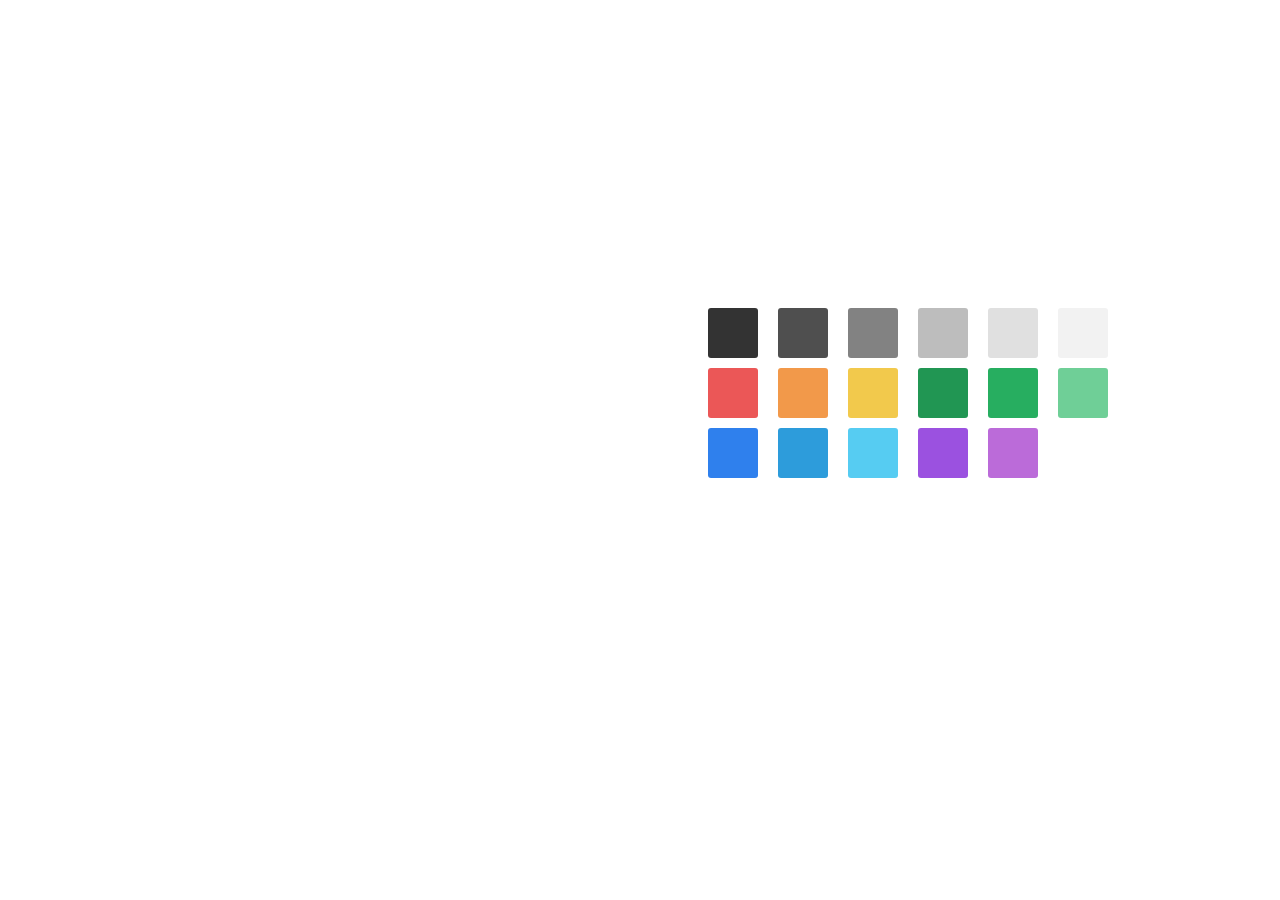
<file: figma/index.html>
<!DOCTYPE html>
<html lang="en">
<head>
    <meta charset="UTF-8">
    <meta http-equiv="X-UA-Compatible" content="IE=edge">
    <meta name="viewport" content="width=device-width, initial-scale=1.0">
    <link rel="stylesheet" href="style.css">
    <title>Document</title>
</head>
<body>
    <div class="conteiner">
        <div class="cube1"></div>
        <div class="cube2"></div>
        <div class="cube3"></div>
        <div class="cube4"></div>
        <div class="cube5"></div>
        <div class="cube6"></div>
    </div>
    <div class="conteiner2">
        <div class="cube11"></div>
        <div class="cube12"></div>
        <div class="cube13"></div>
        <div class="cube14"></div>
        <div class="cube15"></div>
        <div class="cube16"></div>
    </div>
    <div class="conteiner3">
        <div class="cube21"></div>
        <div class="cube22"></div>
        <div class="cube23"></div>
        <div class="cube24"></div>
        <div class="cube25"></div>

    </div>
</body>
</html>
</file>
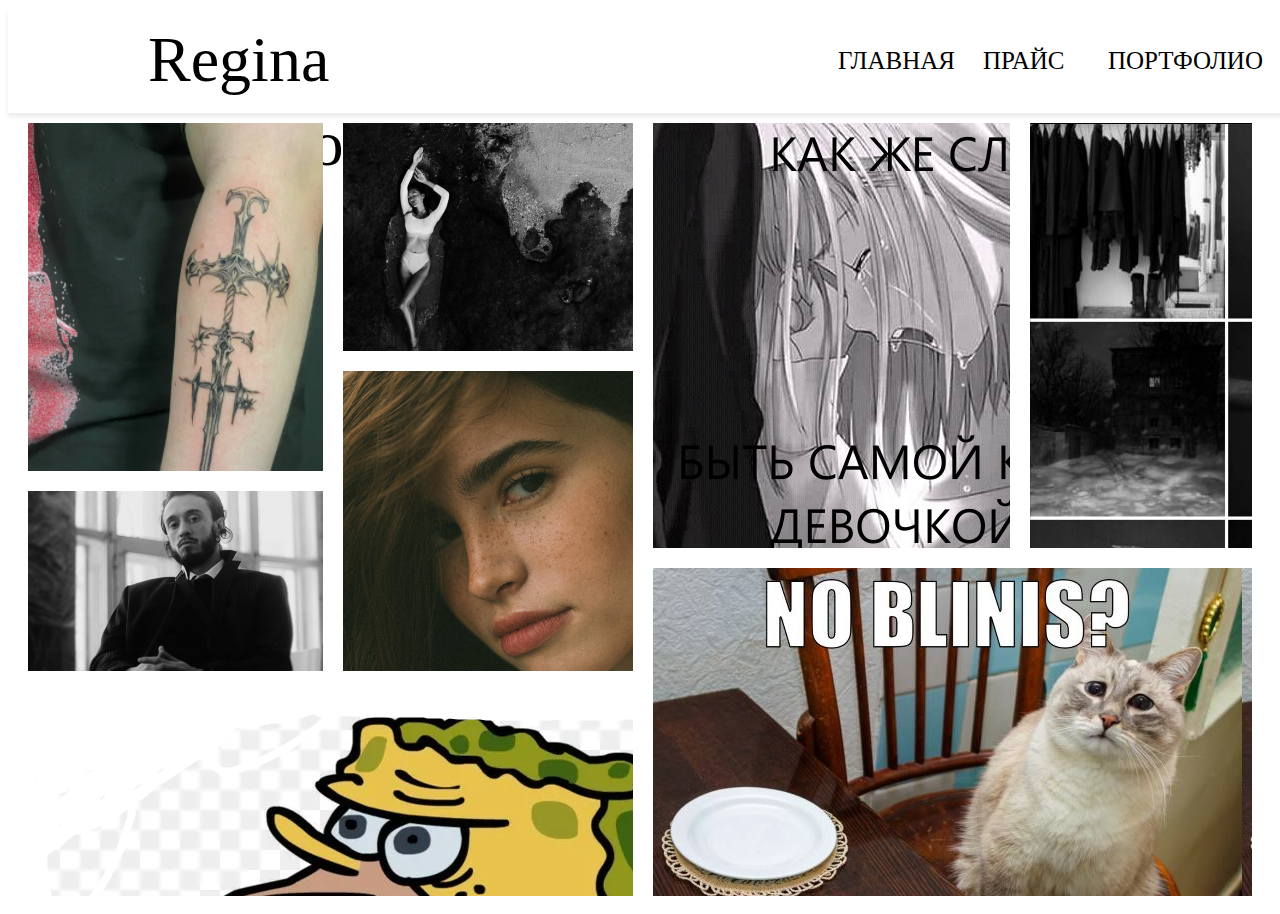
<file: grid/index.html>
<!DOCTYPE html>
<html lang="en">
<head>
    <meta charset="UTF-8">
    <meta http-equiv="X-UA-Compatible" content="IE=edge">
    <meta name="viewport" content="width=device-width, initial-scale=1.0">
    <link rel="stylesheet" href="style.css">
    <title>Document</title>
</head>
<body>
    <div style="position: relative; width: 200px;height: 105px;">
        <div class="qw6">
        </div>
        <div class="qw1">
            Regina Rayanova
        </div>
        <div class="qw2">
            ГЛАВНАЯ
        </div>
        <div class="qw3">
            ПРАЙС
        </div>
        <div class="qw4">
            ПОРТФОЛИО
        </div>
        <div class="qw5">
            ОБ АВТОРЕ
        </div>
    </div>
    <div class="qwerty">
        <div class="png1">
        </div>
        <div class="png2">
        </div>
        <div class="png3">
        </div>
        <div class="png4">
        </div>
        <div class="png5">
        </div>
        <div class="png6">
        </div>
        <div class="png7">
        </div>
        <div class="png8">
        </div>
    </div>
</body>
</html>
</file>
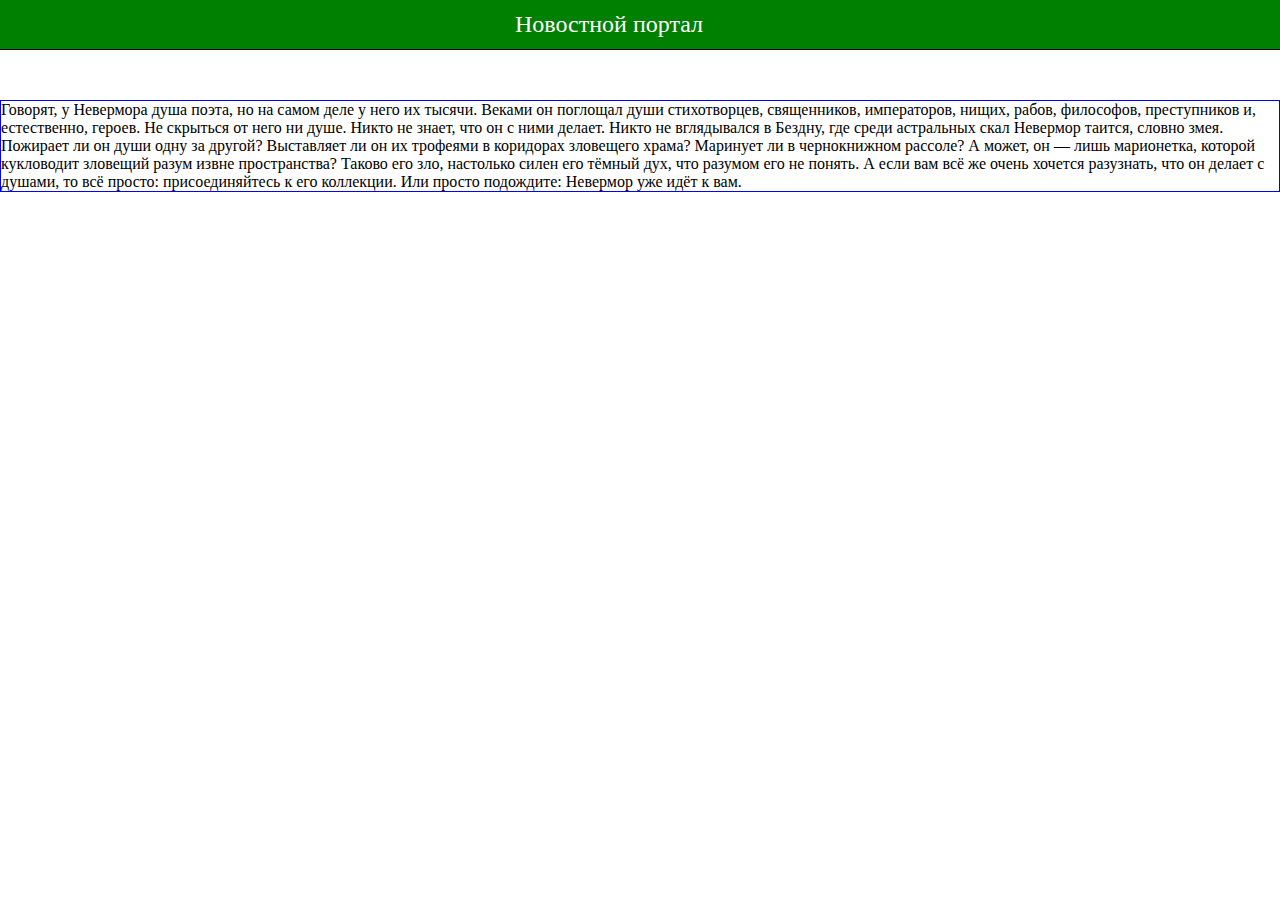
<file: position/index.html>
<!DOCTYPE html>
<html lang="en">
<head>
    <meta charset="UTF-8">
    <meta http-equiv="X-UA-Compatible" content="IE=edge">
    <meta name="viewport" content="width=device-width, initial-scale=1.0">
    <link rel="stylesheet" href="style.css">
    <title>Position</title>
</head>
<body>
    <div class="open">
        <div class="cube1">
            <div class="phrase1">Новостной портал</div>
        </div>
    </div>
    <div class="open">
        <div class="cube2">
            <div class="phrase2">
                Говорят, у Невермора душа поэта, но на самом деле у него их тысячи. Веками он поглощал души стихотворцев, священников, императоров, нищих, рабов, философов, преступников и, естественно, героев. Не скрыться от него ни душе. Никто не знает, что он с ними делает. Никто не вглядывался в Бездну, где среди астральных скал Невермор таится, словно змея. Пожирает ли он души одну за другой? Выставляет ли он их трофеями в коридорах зловещего храма? Маринует ли в чернокнижном рассоле? А может, он — лишь марионетка, которой кукловодит зловещий разум извне пространства? Таково его зло, настолько силен его тёмный дух, что разумом его не понять. А если вам всё же очень хочется разузнать, что он делает с душами, то всё просто: присоединяйтесь к его коллекции. Или просто подождите: Невермор уже идёт к вам.
            </div>
        </div>
    </div>
</body>
</html>
</file>
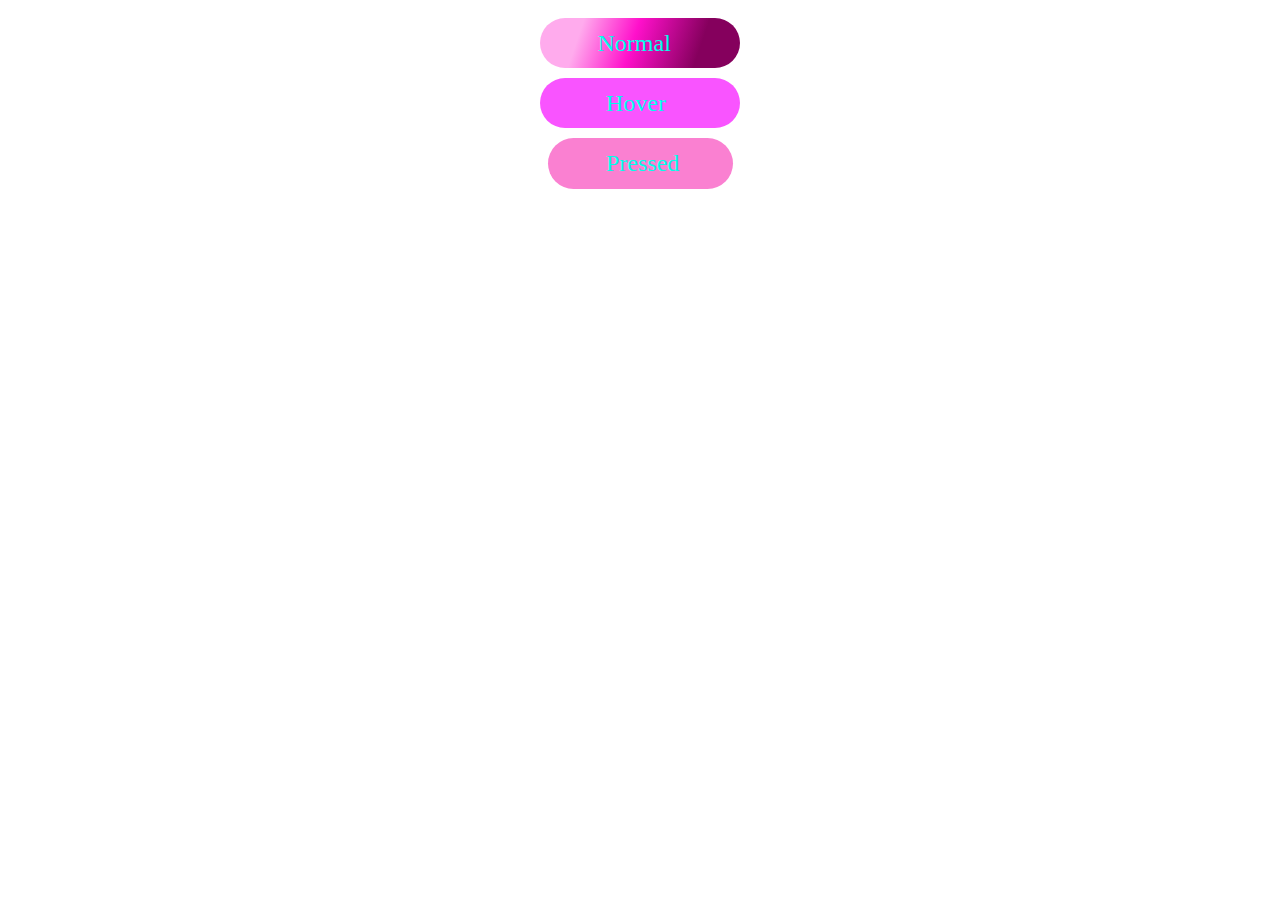
<file: pseudo/index.html>
<!DOCTYPE html>
<html lang="en">
<head>
    <meta charset="UTF-8">
    <meta http-equiv="X-UA-Compatible" content="IE=edge">
    <meta name="viewport" content="width=device-width, initial-scale=1.0">
    <link rel="stylesheet" href="./style.css">
    <title>Hello</title>
</head>
<body>
    <div class="css">
        <div class="button1">
            <div class="phrase1">
                Normal
            </div>
        </div>
    </div>
    <div class="css">
        <div class="button2">
            <div class="phrase2">
                Hover
            </div>
        </div>
    </div>
    <div class="css">
        <div class="button3">
            <div class="phrase3">
                Pressed
            </div>
        </div>
    </div>
</body>
</html>
</file>
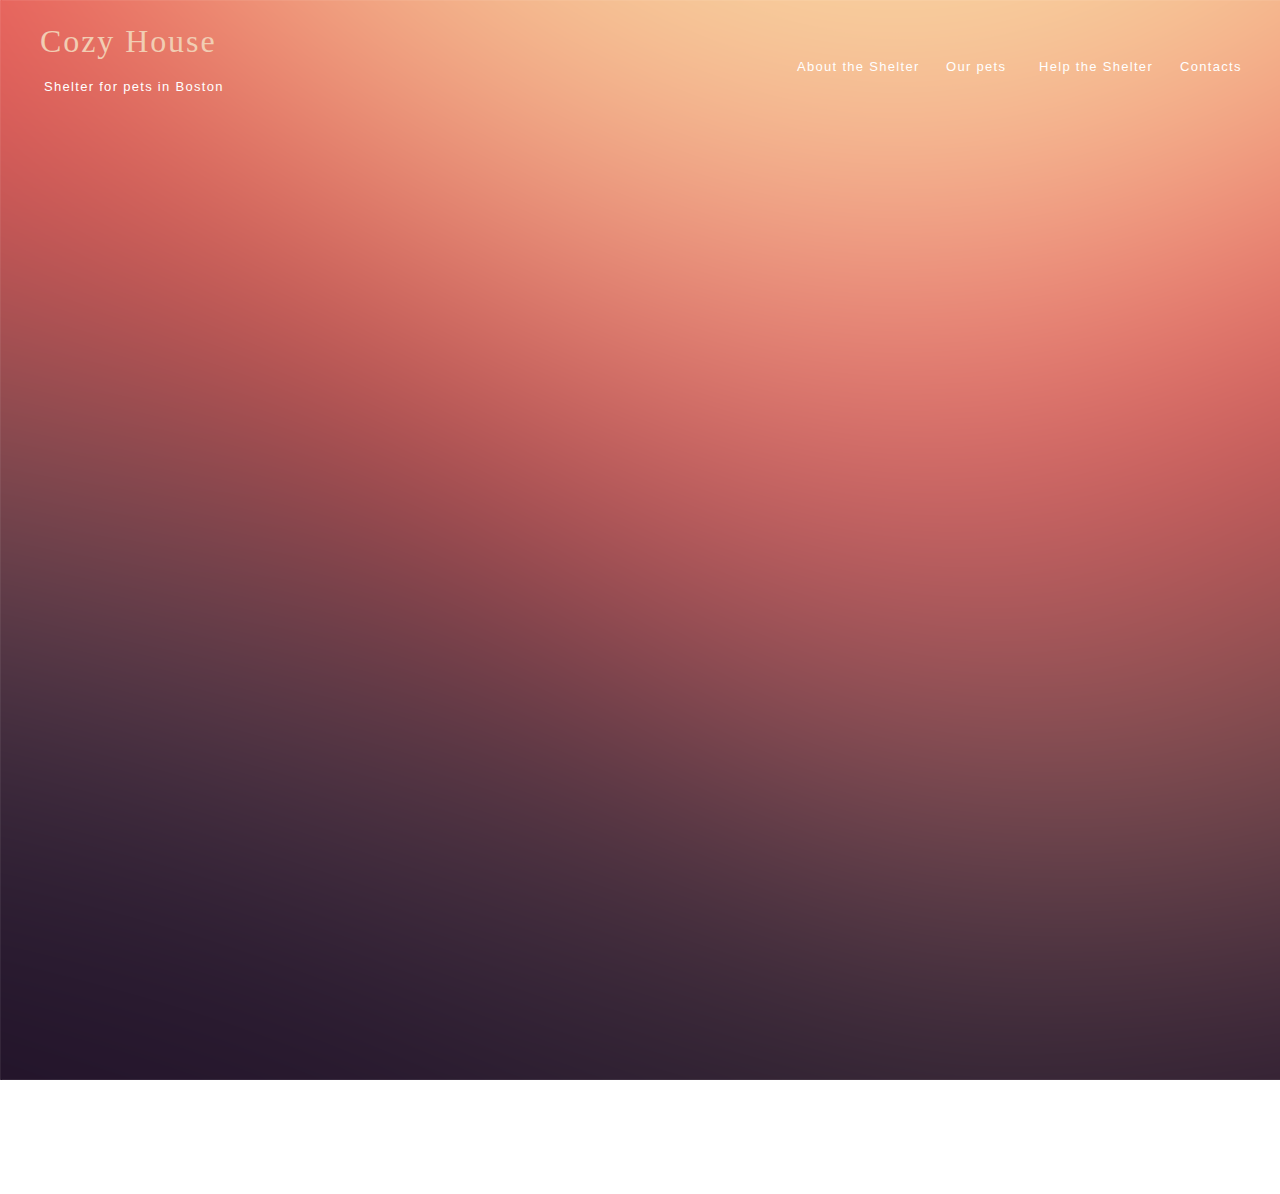
<file: shelter/index.html>
<!DOCTYPE html>
<html lang="en">
<head>
    <meta charset="UTF-8">
    <meta http-equiv="X-UA-Compatible" content="IE=edge">
    <meta name="viewport" content="width=device-width, initial-scale=1.0">
    <link rel="stylesheet" href="style.css">
    <title>Shelter</title>
</head>
<body>
    <img src="./photo/gradient.png" alt="">
    <div class="sy">
        <div class="phrase1">Cozy House</div>
    </div>
    <div class="sy">
        <div class="phrase3">About the Shelter</div>
        <div class="phrase4">Our pets</div>
        <div class="phrase5">Help the Shelter</div>
        <div class="phrase6">Contacts</div>
    </div>
    <div class="sy">
        <div class="phrase2">Shelter for pets in Boston</div>
    </div>
</body>
</html>
</file>
<file: figma/style.css>
.conteiner
{
    display: flex;
    justify-content: start;
}
.cube1
{
    height: 50px;
    width: 50px;
    background-color:#333333;
    border-radius: 3px;
    display: flex;
    justify-content: start;
    margin-bottom: 10px;
    fill: solid;
    margin-top: 300px;
    margin-left: 700px;
}
.cube2
{
    height: 50px;
    width: 50px;
    background-color:#4F4F4F;
    border-radius: 3px;
    display: flex;
    justify-content: start;
    margin-left: 20px;
    margin-bottom: 10px;   
    margin-top: 300px;
    fill: solid;
}
.cube3
{
    fill: solid;
    height: 50px;
    width: 50px;
    background-color:#828282;
    border-radius: 3px;
    display: flex;
    justify-content: start;
    margin-top: 300px;
    margin-left: 20px;
}.cube4
{
    fill: solid;
    height: 50px;
    width: 50px;
    background-color:#BDBDBD;
    border-radius: 3px;
    display: flex;
    justify-content: start;
    margin-top: 300px;
    margin-left: 20px;
}.cube5
{
    fill: solid;
    height: 50px;
    width: 50px;
    background-color:#E0E0E0;
    border-radius: 3px;
    display: flex;
    justify-content: start;
    margin-top: 300px;
    margin-left: 20px;
}
.cube6
{
    fill: solid;
    height: 50px;
    width: 50px;
    background-color:#F2F2F2;
    border-radius: 3px;
    display: flex;
    justify-content: start;
    margin-top: 300px;
    margin-left: 20px;
}
.conteiner2
{
    display: flex;
    justify-content: start;
}
.cube11
{
    fill: solid;
    height: 50px;
    width: 50px;
    background-color:#EB5757;
    border-radius: 3px;
    display: flex;
    justify-content: start;
    margin-bottom: 10px;
    margin-left: 700px;
}
.cube12
{
    fill: solid;
    height: 50px;
    width: 50px;
    background-color:#F2994A;
    border-radius: 3px;
    display: flex;
    justify-content: start;
    margin-left: 20px;
}
.cube13
{
    fill: solid;
    height: 50px;
    width: 50px;
    background-color:#F2C94C;
    border-radius: 3px;
    display: flex;
    justify-content: start;
    margin-left: 20px;
}.cube14
{
    fill: solid;
    height: 50px;
    width: 50px;
    background-color:#219653;
    border-radius: 3px;
    display: flex;
    justify-content: start;
    margin-left: 20px;
}.cube15
{
    fill: solid;
    height: 50px;
    width: 50px;
    background-color:#27AE60;
    border-radius: 3px;
    display: flex;
    justify-content: start;
    margin-left: 20px;
}
.cube16
{
    fill: solid;
    height: 50px;
    width: 50px;
    background-color:#6FCF97;
    border-radius: 3px;
    display: flex;
    justify-content: start;
    margin-left: 20px;
}
.conteiner3
{
    display: flex;
    justify-content: start;
}
.cube21
{
    fill: solid;
    height: 50px;
    width: 50px;
    background-color:#2F80ED;
    border-radius: 3px;
    display: flex;
    justify-content: start;
    margin-left: 700px;
}
.cube22
{
    fill: solid;
    height: 50px;
    width: 50px;
    background-color:#2D9CDB;
    border-radius: 3px;
    display: flex;
    justify-content: start;
    margin-left: 20px;
}
.cube23
{
    fill: solid;
    height: 50px;
    width: 50px;
    background-color:#56CCF2;
    border-radius: 3px;
    display: flex;
    justify-content: start;
    margin-left: 20px;
}.cube24
{
    fill: solid;
    height: 50px;
    width: 50px;
    background-color:#9B51E0;
    border-radius: 3px;
    display: flex;
    justify-content: start;
    margin-left: 20px;
}.cube25
{
    fill: solid;
    height: 50px;
    width: 50px;
    background-color:#BB6BD9;
    border-radius: 3px;
    display: flex;
    justify-content: start;
    margin-left: 20px;   
}
</file>
<file: grid/style.css>
.qw1
{
    position: absolute;
    width: 206px;
    height: 84px;
    left: 140px;
    top: 10px;
    font-family: 'Six Caps';
    font-style: normal;
    font-weight: 400;
    font-size: 64px;
    line-height: 84px;
    color: #000000;
}
.qw2
{
    position: absolute;
    width: 80px;
    height: 35px;
    left: 830px;
    top: 35px;
    font-family: 'Oswald';
    font-style: normal;
    font-weight: 300;
    font-size: 25px;
    line-height: 35px;
    color: #000000;

}
.qw3
{
    position: absolute;
    width: 60px;
    height: 35px;
    left: 975px;
    top: 35px;
    font-family: 'Oswald';
    font-style: normal;
    font-weight: 300;
    font-size: 25px;
    line-height: 35px;
    color: #000000;
}
.qw4
{
    position: absolute;
    width: 115px;
    height: 35px;
    left: 1100px;
    top: 35px;
    font-family: 'Oswald';
    font-style: normal;
    font-weight: 300;
    font-size: 25px;
    line-height: 35px;
    color: #000000;
}
.qw5
{
    position: absolute;
    width: 150px;
    height: 35px;
    left: 1280px;
    top: 35px;
    font-family: 'Oswald';
    font-style: normal;
    font-weight: 300;
    font-size: 25px;
    line-height: 35px;
    color: #000000;
}
.qw6
{
    position: relative;
    width: 1440px;
    height: 105px;
    left: 0px;
    top: 0px;
    background: #FFFFFF;
    box-shadow: 0px 4px 4px rgba(0, 0, 0, 0.07);
}
.qwerty 
{
    display: grid;
    grid-template-columns: 315px 310px 377px 242px;
    grid-template-rows: 248px 120px 77px 123px 225px;
    position: relative;
    justify-content: center;
}
.png1 
{
    background: url(./photo/1.png);
    margin: 10px;
    display: grid;
    grid-column-start: 1;
    grid-column-end: 2;
    grid-row-start: 1;
    grid-row-end: 3;
}
.png2 
{
    background: url(./photo/2.png);
    margin: 10px;
    display: grid;
    grid-column-start: 2;
    grid-column-end: 3;
    grid-row-start: 1;
    grid-row-end: 2;
}
.png3
{
    background: url(./photo/3.jpg);
    margin: 10px;
    display: grid;
    grid-column-start: 3;
    grid-column-end: 4;
    grid-row-start: 1;
    grid-row-end: 4;
}
.png4
{
    background: url(./photo/4.jpg);
    margin: 10px;
    display: grid;
    grid-column-start: 4;
    grid-column-end: 5;
    grid-row-start: 1;
    grid-row-end: 4;
}
.png5
{
    background: url(./photo/5.png);
    margin: 10px;
    display: grid;
    grid-column-start: 1;
    grid-column-end: 2;
    grid-row-start: 3;
    grid-row-end: 5;
}
.png6
{
    background: url(./photo/6.png);
    margin: 10px;
    display: grid;
    grid-column-start: 2;
    grid-column-end: 3;
    grid-row-start: 2;
    grid-row-end: 5;
}
.png7
{
    background: url(./photo/7.png);
    margin: 10px;
    display: grid;
    grid-column-start: 1;
    grid-column-end: 3;
    grid-row-start: 5;
    grid-row-end: 6;
}
.png8
{
    background: url(./photo/8.jpg);
    margin: 10px;
    display: grid;
    grid-column-start: 3;
    grid-column-end: 5;
    grid-row-start: 4;
    grid-row-end: 6;
}
</file>
<file: position/style.css>
* {
    margin: 0;
    padding: 0;
    list-style: none;
    box-sizing: border-box;
}
.open {

}
.cube1 {
    height: 50px;
    width: auto;
    background-color: green;
    display: flex;
    justify-content: center;
    align-items: center;
    border-bottom: .10px solid black;
}
.cube2 {
    height: auto;
    width: auto;
    border: .10px solid blue;
    position: relative;
    top: 50px;
}
.phrase1 {
    color: white;
    width: 250px;
    height: 29px;
    font-family: 'Sen';
    font-style: normal;
    font-weight: 400;
    font-size: 24px;
    line-height: 29px;
}
</file>
<file: pseudo/style.css>
.css {
    display: flex;
    justify-content: center;
}
.button1 {
    height: 50px;
    width:  200px;
    background: linear-gradient(108.62deg, #ffabed 20.49%, #ff10cb 46.52%, #85005d 78.55%, #85005d 78.55%);
    border-radius: 25.5px;
    display: flex;
    justify-content: center;
    align-items: center;
    margin: 10px;
}
.phrase1 {
    width: 85px;
    height: 29px;
    font-family: 'Sen';
    font-style: normal;
    font-weight: 400;
    font-size: 24px;
    line-height: 29px;
    color:#00ffea;
}
.button2 {
    height: 50px;
    width:  200px;
    background: #f954ff;
    border-radius: 25.5px;
    display: flex;
    justify-content: center;
    align-items: center; 
    margin: 10 px;
    transition-duration: 2s;
}
.button2:hover{
    background-color: rgb(255, 0, 0);
    width: 100px;
    height: 200px;
}
.phrase2 {
    width: 68px;
    height: 29px;
    font-family: 'Sen';
    font-style: normal;
    font-weight: 400;
    font-size: 24px;
    line-height: 29px;
    color:#00ffea;
}
.button3 {
    width: 185px;
    height: 51px;
    background: #fa80d1;
    border-radius: 25.5px;
    display: flex;
    justify-content: center;
    align-items: center; 
    margin: 10px
}
.button3:active {
    background: red;
    border-radius: 25.5px;
}
.phrase3 {
    width: 68px;
    height: 29px;
    font-family: 'Sen';
    font-style: normal;
    font-weight: 400;
    font-size: 24px;
    line-height: 29px;
    color:#00ffea; 
}
</file>
<file: shelter/style.css>
* {
    margin: 0;
    padding: 0;
    list-style: none;
    box-sizing: border-box;
}
.phrase1 {
    position: relative;
    bottom: 1060px;
    left: 40px;
    width: 190px;
    height: 35px;
    font-family: 'Georgia';
    font-style: normal;
    font-weight: 400;
    font-size: 32px;
    line-height: 110%;
    display: flex;
    align-items: center;
    letter-spacing: 0.06em;
    color: #F1CDB3;
}
.phrase2 {
    position: relative;
    bottom: 1100px;
    left: 44px;
    width: 180px;
    height: 15px;
    font-family: 'Arial';
    font-style: normal;
    font-weight: 400;
    font-size: 13px;
    line-height: 15px;
    display: flex;
    align-items: center;
    letter-spacing: 0.1em;
    color: #FFFFFF;
}
.phrase3 {
    position: relative;
    bottom: 1060px;
    left: 797px;
    width: 180px;
    height: 15px;
    font-family: 'Arial';
    font-style: normal;
    font-weight: 400;
    font-size: 13px;
    line-height: 15px;
    display: flex;
    align-items: center;
    letter-spacing: 0.1em;
    color: #FFFFFF;
}
.phrase4 {
    position: relative;
    bottom: 1075px;
    left: 946px;
    width: 180px;
    height: 15px;
    font-family: 'Arial';
    font-style: normal;
    font-weight: 400;
    font-size: 13px;
    line-height: 15px;
    display: flex;
    align-items: center;
    letter-spacing: 0.1em;
    color: #FFFFFF;
}
.phrase5 {
    position: relative;
    bottom: 1090px;
    left: 1039px;
    width: 180px;
    height: 15px;
    font-family: 'Arial';
    font-style: normal;
    font-weight: 400;
    font-size: 13px;
    line-height: 15px;
    display: flex;
    align-items: center;
    letter-spacing: 0.1em;
    color: #FFFFFF;
}
.phrase6 {
    position: relative;
    bottom: 1105px;
    left: 1180px;
    width: 180px;
    height: 15px;
    font-family: 'Arial';
    font-style: normal;
    font-weight: 400;
    font-size: 13px;
    line-height: 15px;
    display: flex;
    align-items: center;
    letter-spacing: 0.1em;
    color: #FFFFFF;
}
</file>
